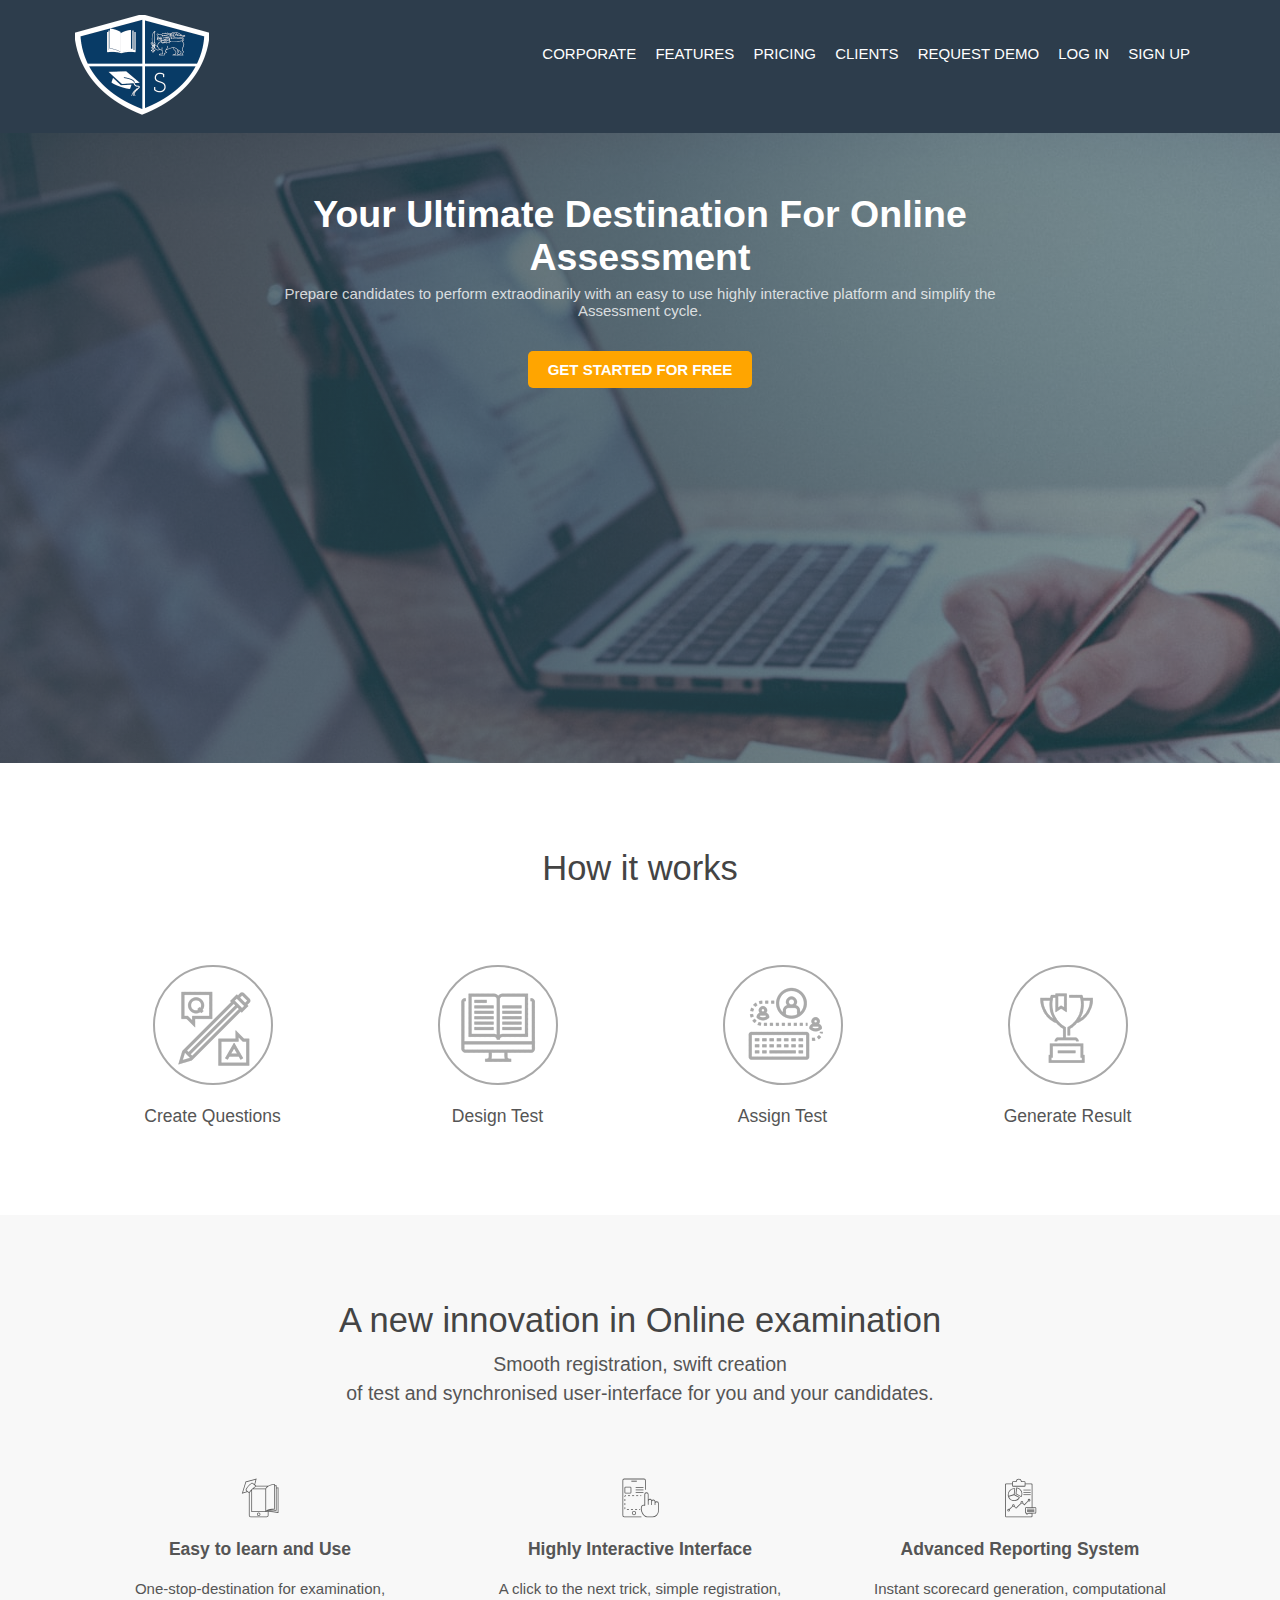
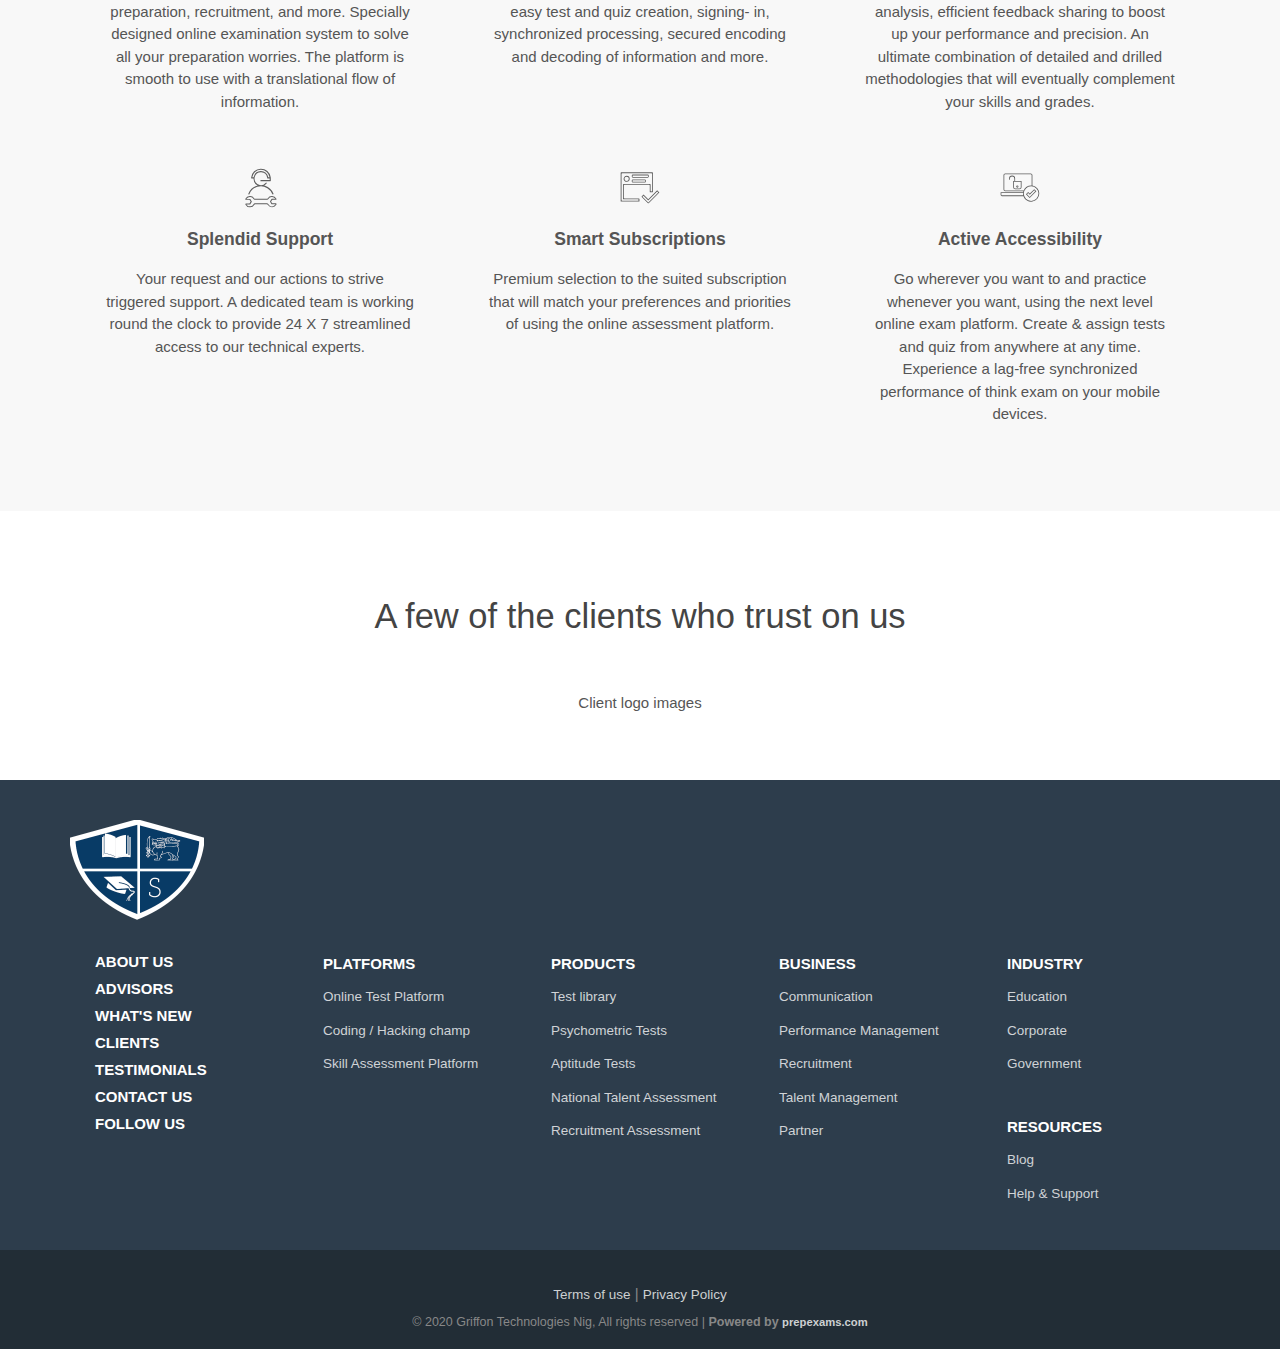
<file: index.html>
<!DOCTYPE html>
<html lang="en">
    <head>
        <meta charset="UTF-8">
        <title> Griffon Computer Based System Homepage</title>
        <link href="css/style.css" rel="stylesheet">
    </head>
    <body>
        <header>
            <div class="l-wrap">
                <img src="images/logo_200x200.png" alt="Griffon CBT Logo">
                <nav>
                    <ul>
                        <li> <a href="#">Corporate</a> </li>
                        <li><a href="#"> Features </a> </li>
                        <li> <a href="#">Pricing</a> </li>
                        <li> <a href="#">Clients</a> </li>
                        <li><a href="#">Request demo </a></li>
                        <li><a href="login.html">Log in</a></li>
                        <li> <a href="signup.html">Sign up</a> </li>
                    </ul>
                </nav>
            </div>     
        </header>

        <div class="main-hero">
            <div class="hero-text-container">
                <h1>Your ultimate destination for online Assessment</h1>
                <p>Prepare candidates to perform extraodinarily with an easy to use highly interactive platform and 
                    simplify the Assessment cycle.
                </p>

                <div class="call-for-action">
                    <a class="btn btn-primary btn-special" href="#">Get Started for free </a>
                </div>
            </div>
            
        </div>

        <main>
            <section class="how_it_works">
                <div class="l-wrap">
                    <div class="section-heading">
                        <h2> How it works</h2>
                    </div>

                    <div class="col-grid four-col-grid">
                        <div class="grid-item">
                            <div class="circle-product-img">
                                <div class="product_feature questions_database sprite3">
                                </div>
                            </div>
                            <h3>Create Questions</h3>
                        </div>
        
                        <div class="grid-item">
                            <div class="circle-product-img">
                                <div class="product_feature design_test sprite3">
                                </div>
                            </div>
                            <h3>Design Test</h3>
                        </div>
        
                        <div class="grid-item">
                            <div class="circle-product-img">
                                <div class="product_feature assign_test sprite3">
                                </div>
                            </div>
                            <h3>Assign Test</h3>
                        </div>
        
                        <div class="grid-item">
                            <div class="circle-product-img">
                                <div class="product_feature generate_result sprite3">
                                </div>
                            </div>
                            <h3>Generate Result</h3>
                        </div>
                    </div>
                    
                </div>
                
            </section>

            <section class="main-feature">
                <div class="l-wrap">
                    <div class="section-heading">
                        <h2>A new innovation in Online examination</h2>
                        <p> Smooth registration, swift creation <br> of test and synchronised user-interface for you 
                            and your candidates.
                        </p>
                    </div>

                    <div class="col-grid three-col-grid">

                        <div class="grid-item">
                            <div class="feature-img">
                                <img src="images/easylearning.svg" alt="Easy Learning">
                            </div>
                            <h3>Easy to learn and Use</h3>
                            <p>
                                One-stop-destination for examination, preparation, recruitment,
                                 and more. Specially designed online examination system to solve all 
                                 your preparation worries. The platform is smooth to use with a 
                                 translational flow of information.
                            </p>
                        </div>
    
                        <div class="grid-item">
                            <div class="feature-img">
                                <img src="images/highlyinteractivedesign.svg" alt="Higly Interactive">
                            </div>
                            <h3>Highly Interactive Interface</h3>
                            <p>
                                A click to the next trick, simple registration, easy test and quiz 
                                creation, signing- in, synchronized processing, secured encoding and
                                 decoding of information and more.
                            </p>
                        </div>
    
                        <div class="grid-item">
                            <div class="feature-img">
                                <img src="images/advancedreporting.svg" alt="Advanced Reporting">
                            </div>
                            <h3>Advanced Reporting System</h3>
                            <p>
                                Instant scorecard generation, computational analysis, efficient feedback
                                 sharing to boost up your performance and precision. An ultimate 
                                 combination of detailed and drilled methodologies that will eventually 
                                 complement your skills and grades.
                            </p>
                        </div>
    
                        <div class="grid-item">
                            <div class="feature-img">
                                <img src="images/technicalsupport.svg" alt="Technical Support">
                            </div>
                            <h3> Splendid Support </h3>
                            <p>
                                Your request and our actions to strive triggered support. 
                                A dedicated team is working round the clock to provide 24 X 7 
                                streamlined access to our technical experts.
                            </p>
                        </div>
    
                        <div class="grid-item">
                            <div class="feature-img">
                                <img src="images/smartsubscription.svg" alt="Smart Subscriptions">
                            </div>
                            <h3>Smart Subscriptions</h3>
                            <p>
                                Premium selection to the suited subscription that will match your 
                                preferences and priorities of using the online assessment platform.
                            </p>
                        </div>
    
                        <div class="grid-item">
                            <div class="feature-img">
                                <img src="images/activeaccessibility.svg" alt="Active Accessibility">
                            </div>
                            <h3>Active Accessibility</h3>
                            <p>
                                Go wherever you want to and practice whenever you want, using the next
                                 level online exam platform. Create & assign tests and quiz from anywhere 
                                 at any time. Experience a lag-free synchronized performance of think 
                                 exam on your mobile devices.
                            </p>
                        </div>
                    </div>
                </div>
            </section>

            <section>
                <div class="l-wrap">
                    <div class="section-heading">
                        <h2> A few of the clients who trust on us</h2>
                    </div>

                    <div>
                        <p> Client logo images </p>
                    </div>
                </div>
                
            </section>
            
        </main>

        <footer>
            <div class="l-wrap">
                <div>
                    <img src="images/logo_200x200.png" alt="Griffon CBT Logo">

                </div>
                <div class="col-grid five-col-grid">

                    <div class="grid-item">    
                        <ul class="higher-links">
                            <li> <a href="">About Us</a> </li>
                            <li> <a href="">Advisors</a> </li>
                            <li> <a href="">what's new</a> </li>
                            <li> <a href="">Clients</a> </li>
                            <li> <a href="">Testimonials</a> </li>
                            <li> <a href="">Contact Us</a> </li>
                            <li> Follow Us
                                <div>
    
                                </div>
                            </li>
                        </ul>
                    </div>
    
                    <div class="grid-item">
                        <ul class="footer-links">
                            <li> Platforms </li>
                            <li> <a href="">Online Test Platform</a> </li>
                            <li> <a href="">Coding / Hacking champ</a> </li>
                            <li> <a href="">Skill Assessment Platform </a></li>
                        </ul>
                    </div>
    
                    <div class="grid-item">
                        <ul class="footer-links">
                            <li>Products</li>
                            <li><a href="">Test library</a></li>
                            <li><a href="">Psychometric Tests</a></li>
                            <li><a href="">Aptitude Tests</a></li>
                            <li><a href="">National Talent Assessment</a></li>
                            <li><a href="">Recruitment Assessment</a></li>
                        </ul>
                    </div>
    
                    <div class="grid-item">
                        <ul class="footer-links">
                            <li>Business</li>
                            <li><a href="">Communication</a></li>
                            <li><a href="">Performance Management</a></li>
                            <li><a href="">Recruitment</a></li>
                            <li><a href="">Talent Management</a></li>
                            <li><a href="">Partner</a></li>
                        </ul>
                    </div>
    
                    <div class="grid-item">
                        <ul class="footer-links">
                            <li>Industry</li>
                            <li><a href="">Education</a></li>
                            <li><a href="">Corporate</a></li>
                            <li><a href="">Government</a></li>
                        </ul>
    
                        <ul class="footer-links m-t-30">
                            <li>Resources</li>
                            <li><a href="">Blog</a></li>
                            <li><a href="">Help & Support</a></li>
                        </ul>
                    </div>
                </div>
            </div>
        </footer>
        <div class="copyright-container">
            <div class="l-wrap">
                <p>
                    <a href="">Terms of use</a> | 
                    <a href="">Privacy Policy</a>
                </p>
                <small> &copy; 2020 Griffon Technologies Nig, All rights reserved | <strong> Powered by <a href="#">prepexams.com</a> </strong> </small>
            </div>
        </div>
        

    </body>
</html>
</file>
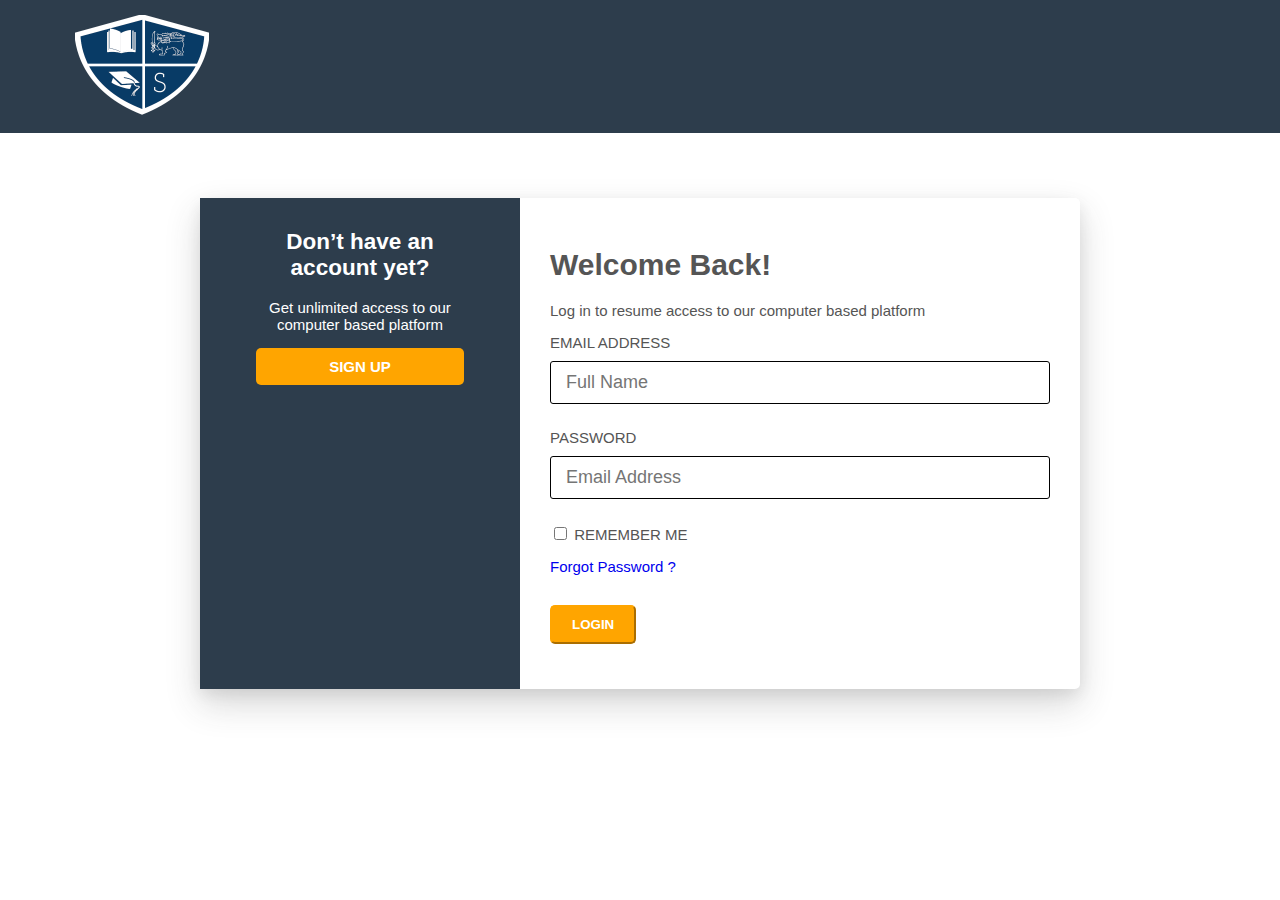
<file: login.html>
<!DOCTYPE html>
<html lang="en">
    <head>
        <meta charset="UTF-8" >
        <title> Create Account </title>
        <link href="css/style.css" rel="stylesheet">
    </head>

    <body>
        <header>
            <div class="l-wrap">
                <img src="images/logo_200x200.png" alt="Griffon CBT Logo">
            </div>     
        </header>

        <main>
            <div class="l-wrap registration-container">

                <div class="registration-holder">
                    <div class="registration-form-holder">
                        
                       <div>
                        <h1>Welcome Back! </h1>
                        <p>Log in to resume access to our computer based platform </p>
                       </div>

                        <form action="">

                            <div class="form-group">
                                <label for="full_name">Email Address </label>
                                <input type="text" class="form-control" name="full_name" placeholder="Full Name">
                            </div>
        
                            <div class="form-group">
                                <label for="email_address">Password</label>
                                <input type="email" class="form-control" name="email_address" placeholder="Email Address">
                            </div>

                            <div class="form-group">
                                <label for="remember_me">
                                    <input type="checkbox" name="remember_me" value="1"> Remember Me
                                </label>
                            </div>

                            <div>
                                <p> <a href="forget_password.html">Forgot Password ?</a></p>
                            </div>

                            <div class="form-group m-t-30">
                                <button class="btn btn-primary"> Login </button>
                            </div>
                        </form>
                    </div>

                    <div class="registration-sidebar">
                        <div>
                            <h2> Don’t have an account yet? </h2>
                            <p> Get unlimited access to our computer based platform </p>
                            <a class="btn btn-primary btn-wide" href="signup.html"> Sign Up </a>
                        </div>
                    </div>
                </div>
            </div>
        </main>
        
    </body>
</html>
</file>
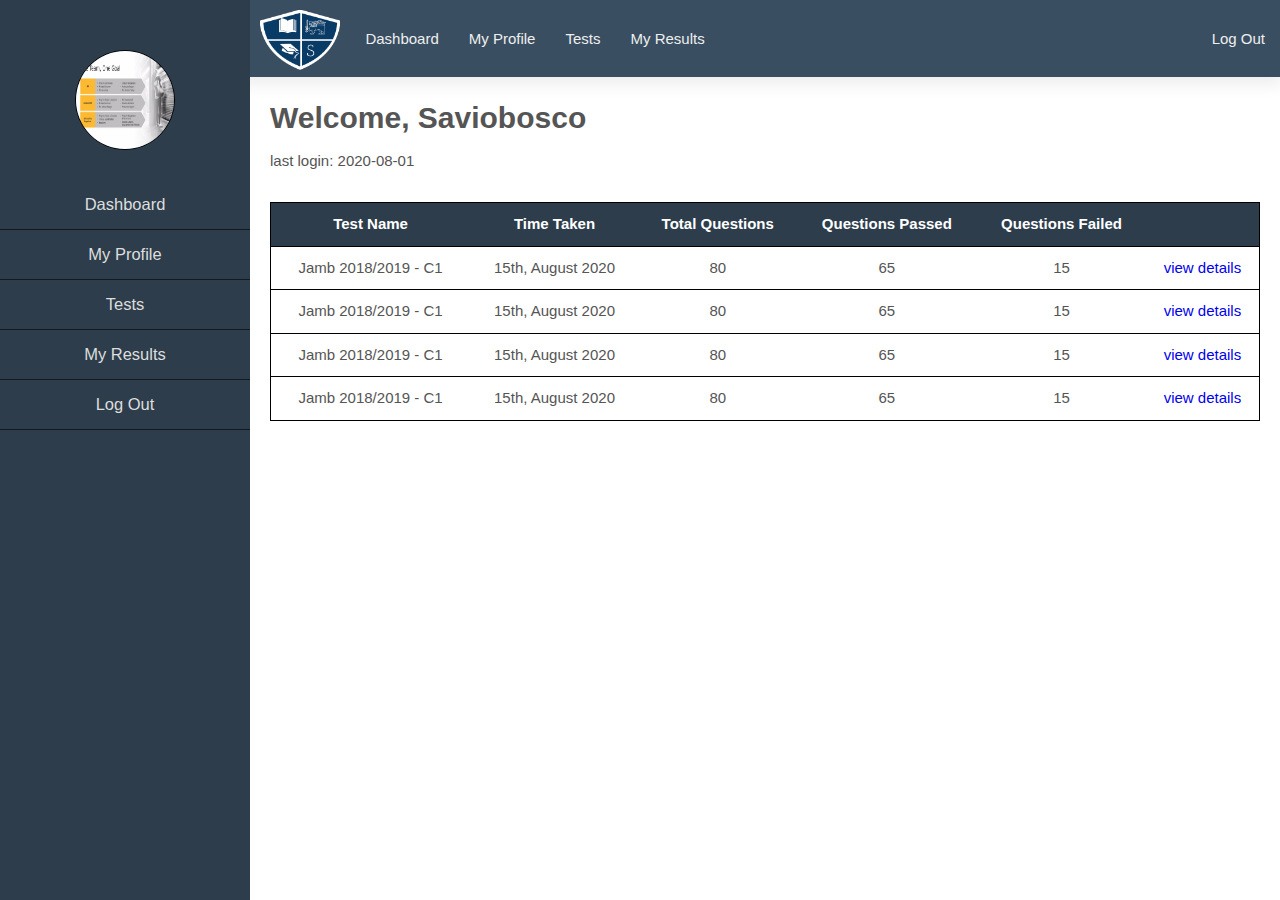
<file: my-results.html>
<!DOCTYPE html>
<html>
    <head>
        <meta charset="UTF-8">
        <title> Welcome Dashboard </title>
        <link rel="stylesheet" href="css/dashboard.css">
    </head>

    <body>
        <header class="top-header move-right">
            <div class="top-header-container">
                <div class="header-logo-holder">
                    <img src="images/logo_200x200.png" alt="Griffon CBT Logo">
                </div>
                <nav class="top-header-nav clearfix">
                    <ul>
                        <li> <a href="dashboard.html">Dashboard</a> </li>
                        <li> <a href="profile.html">My Profile</a> </li>
                        <li> <a href="tests.html"> Tests </a> </li>
                        <li> <a href="my-results.html">My Results </a> </li>
                        <li> <a href="#">Log Out</a> </li>
                    </ul>
                </nav>
            </div>
            
        </header>

        <div class="sidebar">
            <div class="sidebar-profile-img">
                <img src="./img/pic.png" alt="user avatar">
            </div>
            <div>
                <ul>
                    <li> <a href="dashboard.html">Dashboard</a></li>
                    <li><a href="profile.html">My Profile</a> </li>
                    <li><a href="tests.html">Tests</a></li>
                    <li><a href="my-results.html">My Results</a> </li>
                    <li><a href="#">Log Out</a> </li>
                </ul>
            </div>
        </div>

        <div class="content">
            <div class="l-wrap">
                <h1>Welcome, Saviobosco</h1>
                <p> last login: 2020-08-01 </p>
            </div>
            

            <div class="l-wrap m-t-30 ">
                <table class="table table-primary">
                    <thead>
                        <tr>
                            <th> Test Name </th>
                            <th> Time Taken </th>
                            <th> Total Questions </th>
                            <th> Questions Passed </th>
                            <th> Questions Failed </th>
                            <th></th>
                        </tr>
                    </thead>
                    <tbody>
                        <tr>
                            <td>Jamb 2018/2019 - C1</td>
                            <td> 15th, August 2020 </td>
                            <td> 80 </td>
                            <td> 65 </td>
                            <td> 15 </td>
                            <td> <a href="#"> view details </a> </td>
                        </tr>
                        <tr>
                            <td>Jamb 2018/2019 - C1</td>
                            <td> 15th, August 2020 </td>
                            <td> 80 </td>
                            <td> 65 </td>
                            <td> 15 </td>
                            <td> <a href="#"> view details </a> </td>
                        </tr>
                        <tr>
                            <td>Jamb 2018/2019 - C1</td>
                            <td> 15th, August 2020 </td>
                            <td> 80 </td>
                            <td> 65 </td>
                            <td> 15 </td>
                            <td> <a href="#"> view details </a> </td>
                        </tr>
                        <tr>
                            <td>Jamb 2018/2019 - C1</td>
                            <td> 15th, August 2020 </td>
                            <td> 80 </td>
                            <td> 65 </td>
                            <td> 15 </td>
                            <td> <a href="#"> view details </a> </td>
                        </tr>
                    </tbody>
                </table>
                

            </div>

            
        </div>

    </body>
</html>
</file>
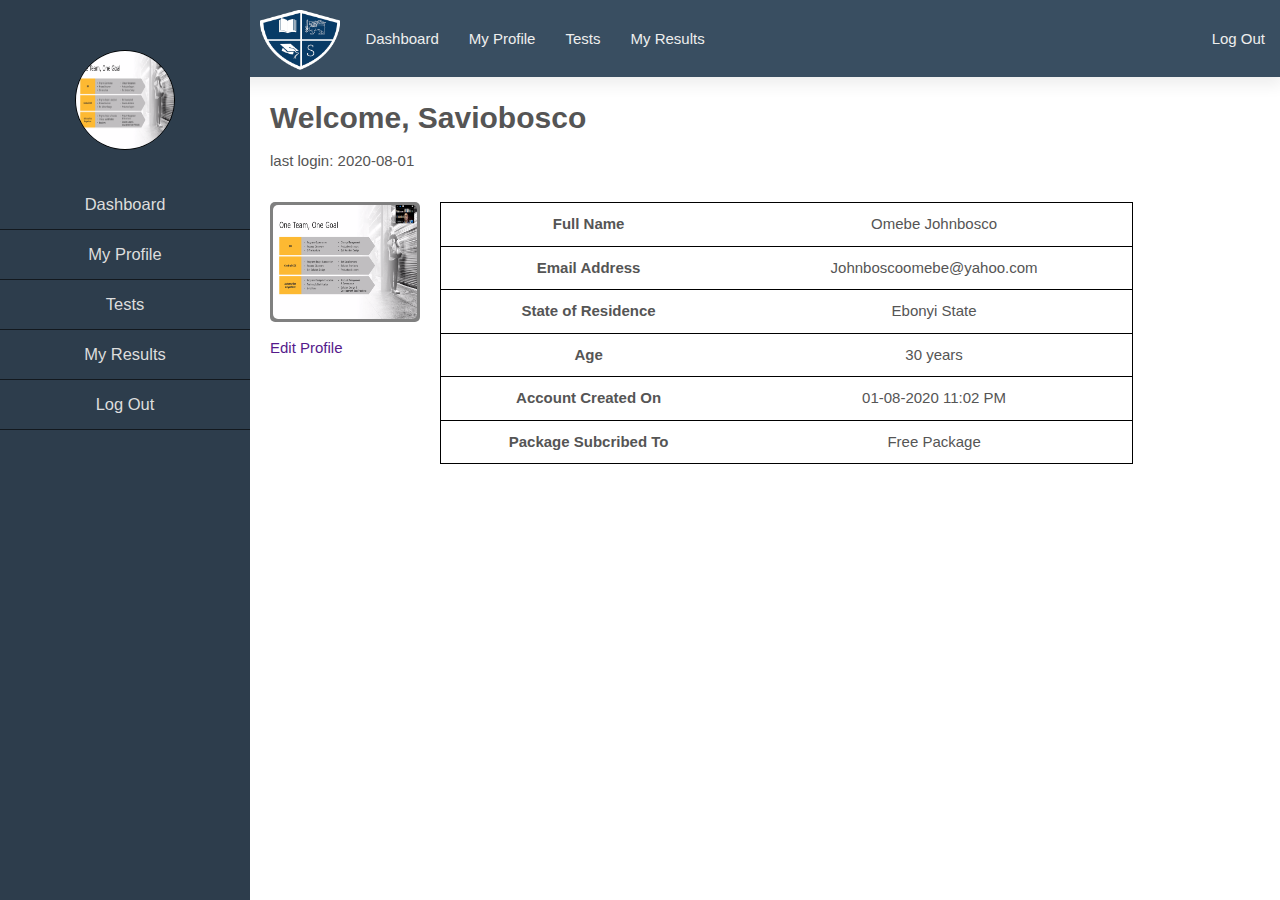
<file: profile.html>
<!DOCTYPE html>
<html>
    <head>
        <meta charset="UTF-8">
        <title> Welcome Dashboard </title>
        <link rel="stylesheet" href="css/dashboard.css">
    </head>

    <body>
        <header class="top-header move-right">
            <div class="top-header-container">
                <div class="header-logo-holder">
                    <img src="images/logo_200x200.png" alt="Griffon CBT Logo">
                </div>
                <nav class="top-header-nav clearfix">
                    <ul>
                        <li> <a href="dashboard.html">Dashboard</a> </li>
                        <li> <a href="profile.html">My Profile</a> </li>
                        <li> <a href="tests.html"> Tests </a> </li>
                        <li> <a href="my-results.html">My Results </a> </li>
                        <li> <a href="#">Log Out</a> </li>
                    </ul>
                </nav>
            </div>
            
        </header>

        <div class="sidebar">
            <div class="sidebar-profile-img">
                <img src="./img/pic.png" alt="user avatar">
            </div>
            <div>
                <ul>
                    <li> <a href="dashboard.html">Dashboard</a></li>
                    <li><a href="profile.html">My Profile</a> </li>
                    <li><a href="tests.html">Tests</a></li>
                    <li><a href="my-results.html">My Results</a> </li>
                    <li><a href="#">Log Out</a> </li>
                </ul>
            </div>
        </div>

        <div class="content">
            <div class="l-wrap">
                <h1>Welcome, Saviobosco</h1>
                <p> last login: 2020-08-01 </p>
            </div>
            

            <div class="l-wrap m-t-30 ">

                <div class="clearfix">
                    <div class="user-picture-container">
                        <div class="user-profile-picture">
                            <img src="./img/pic.png" alt="User Avatar">
                        </div>
                        <p><a class="btn btn-primary" href="">Edit Profile </a></p>
                    </div>
                    
    
                    <div class="user-profile-details">
                        <table class="table">
                            <tr>
                                <th> Full Name </th>
                                <td> Omebe Johnbosco </td>
                            </tr>
                            <tr>
                                <th> Email Address </th>
                                <td> Johnboscoomebe@yahoo.com </td>
                            </tr>
                            <tr>
                                <th> State of Residence </th>
                                <td> Ebonyi State</td>
                            </tr>
                            <tr>
                                <th> Age  </th>
                                <td> 30 years </th>
                            </tr>
                            <tr>
                                <th> Account Created On</th>
                                <td> 01-08-2020 11:02 PM </td>
                            </tr>
                            <tr>
                                <th> Package Subcribed To</th>
                                <td> Free Package </td>
                            </tr>
                        </table>
                    </div>
                </div>
                

            </div>

            
        </div>

    </body>
</html>
</file>
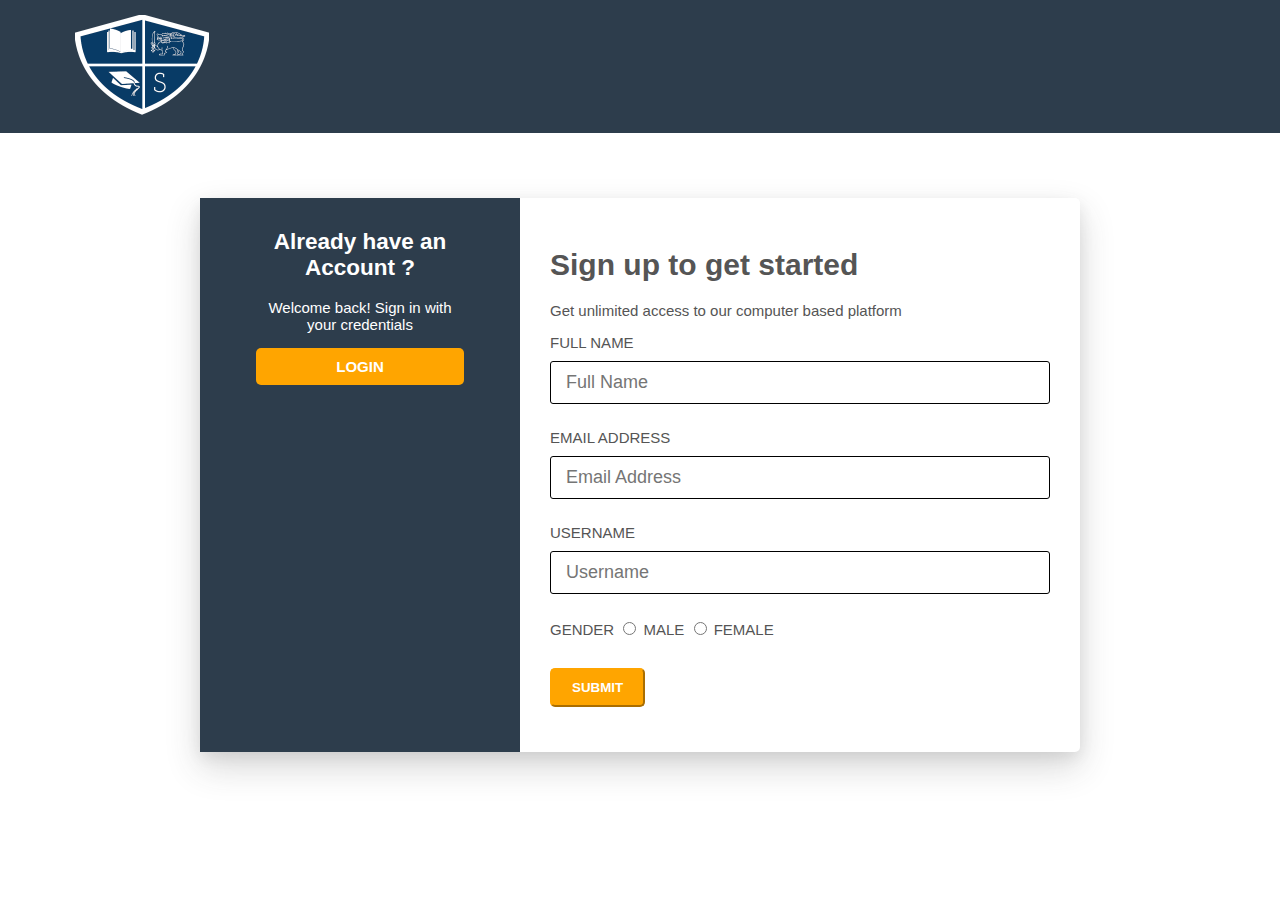
<file: signup.html>
<!DOCTYPE html>
<html lang="en">
    <head>
        <meta charset="UTF-8" >
        <title> Create Account </title>
        <link href="css/style.css" rel="stylesheet">
    </head>

    <body>
        <header>
            <div class="l-wrap">
                <img src="images/logo_200x200.png" alt="Griffon CBT Logo">
            </div>     
        </header>

        <main>
            <div class="l-wrap registration-container">

                <div class="registration-holder">
                    <div class="registration-form-holder">
                        
                       <div>
                        <h1>Sign up to get started </h1>
                        <p> Get unlimited access to our computer based platform </p>
                       </div>

                        <form action="">

                            <div class="form-group">
                                <label for="full_name">Full Name</label>
                                <input type="text" class="form-control" name="full_name" placeholder="Full Name">
                            </div>
        
                            <div class="form-group">
                                <label for="email_address">Email Address</label>
                                <input type="email" class="form-control" name="email_address" placeholder="Email Address">
                            </div>
        
                            <div class="form-group">
                                <label for="username">Username</label>
                                <input type="text" class="form-control" name="username" placeholder="Username">
                            </div>
        
                            <div class="form-group">
                                <label for="gender">Gender </label>
        
                                <label for="male">
                                    <input type="radio" id="male" name="gender" value="male" > Male
                                </label>
        
                                <label>
                                    <input type="radio" id="female" name="gender" value="female"> Female
                                </label>
                            </div>

                            <div class="form-group m-t-30">
                                <button class="btn btn-primary"> Submit </button>
                            </div>
                        </form>
                    </div>

                    <div class="registration-sidebar">
                        <div>
                            <h2> Already have an Account ?</h2>
                            <p>Welcome back! Sign in with your credentials </p>
                            <a class="btn btn-primary btn-wide" href="login.html"> Login </a>
                        </div>
                    </div>
                </div>
            </div>
        </main>
        
    </body>
</html>
</file>
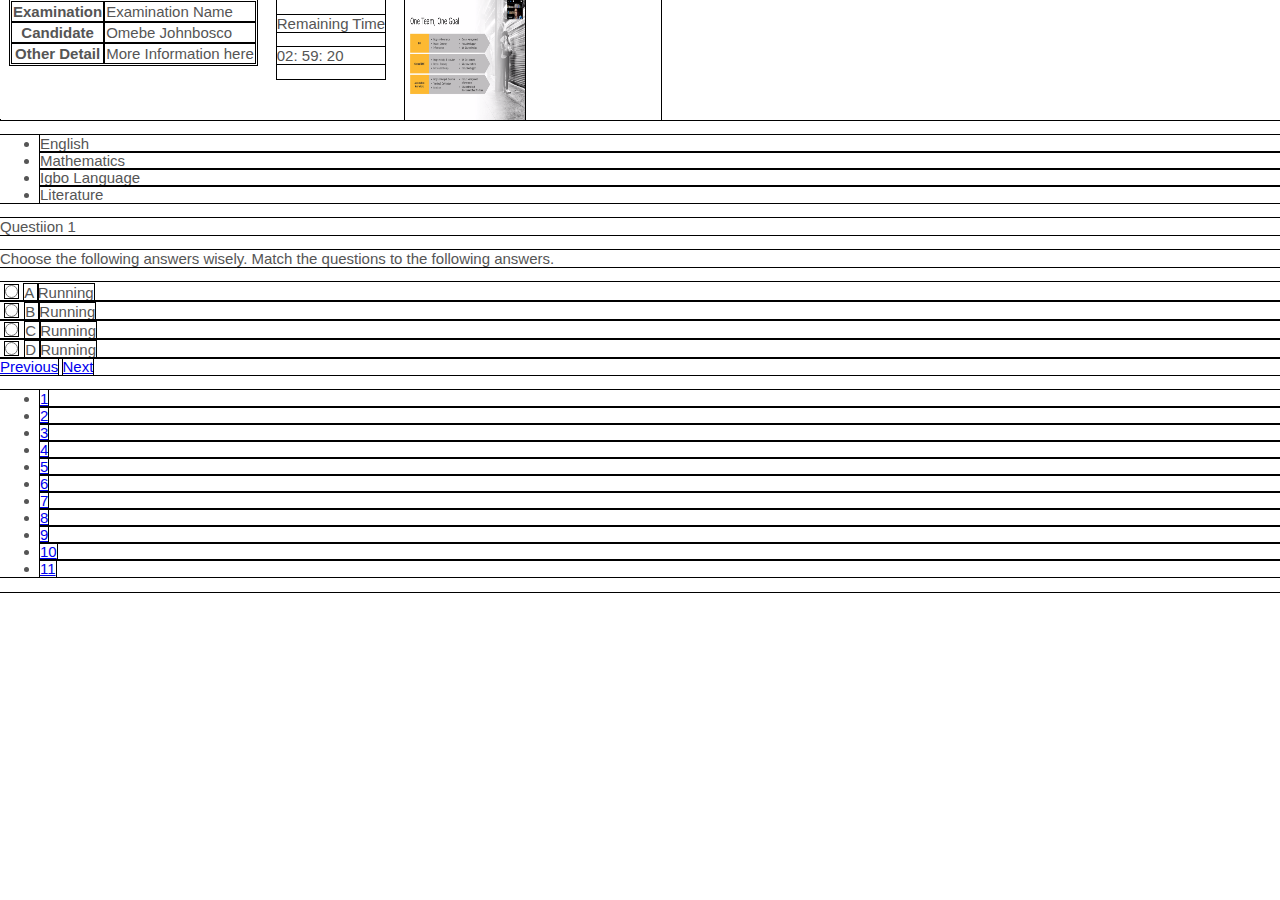
<file: test-template-1.html>
<!DOCTYPE html>
<html lang="en">
    <head>
        <meta charset="utf-8">
        <title> Test Template 1 </title>
        <link href="./css/test.css" rel="stylesheet">
    </head>
    <body>
        
    <div class="user-test-details-container">
        <div class="user-test-details">
            <table>
                <tr>
                    <th>Examination </th>
                    <td> Examination Name</td>
                </tr>
                <tr>
                    <th> Candidate</th>
                    <td> Omebe Johnbosco</td>
                </tr>
                <tr>
                    <th> Other Detail </th>
                    <td> More Information here </th>
                </tr>
            </table>
        </div>
    
        <div class="test-timer-container">
            <p> Remaining Time </p>
            <p> 02: 59: 20 </p>
        </div>
    
        <div class="user-test-picture-container">
            <div class="img">
                <img src="img/pic.png" alt="Omebe Johnbosco Photo">
            </div>
        </div>
    
    </div>

    <div>
        <ul>
            <li> English </li>
            <li> Mathematics</li>
            <li> Igbo Language </li>
            <li> Literature </li>
        </ul>

        <div>
            <div>
                <p> Questiion 1</p>
                <p>
                    Choose the following answers wisely. Match the questions to the following answers. 
                </p>

                <div>
                    <li>
                        <div>
                            <input type="radio"> <span> A </span> <span> Running </span>
                        </div>
                    </li>
                    <li>
                        <div>
                            <input type="radio"> <span> B </span> <span> Running </span>
                        </div>
                    </li>
                    <li>
                        <div>
                            <input type="radio"> <span> C </span> <span> Running </span>
                        </div>
                    </li>
                    <li>
                        <div>
                            <input type="radio"> <span> D </span> <span> Running </span>
                        </div>
                    </li>
                </div>
            </div>
        </div>

        <div>
            <a href="#"> Previous</a>
            <a href="#"> Next </a> 
        </div>
        <div>
            <ul>
                <li> <a href="#">1</a> </li>
                <li> <a href="#">2</a> </li>
                <li> <a href="#">3</a> </li>
                <li> <a href="#">4</a> </li>
                <li> <a href="#">5</a> </li>
                <li> <a href="#">6</a> </li>
                <li> <a href="#">7</a> </li>
                <li> <a href="#">8</a> </li>
                <li> <a href="#">9</a> </li>
                <li> <a href="#">10</a> </li>
                <li> <a href="#">11</a> </li>

            </ul>
        </div>
    </div>
    </body>
</html>
</file>
<file: css/style.css>
@charset "UTF-8";
html {
    box-sizing: border-box;
}

* ,
*:before,
*:after {
    box-sizing: inherit;
    /*outline: 1px dotted black; */
}

body {
    font-family: Arial, Helvetica, sans-serif;
    font-size: 15px;
    margin: 0;
    padding: 0;
    color: #555;
}

a:link {
    text-decoration: none;
}

/** Margins */
.m-t-20 {
    margin-top: 20px;
}

.m-t-30 {
    margin-top: 30px !important;
}

/** Layout grid */

.l-wrap {
    max-width: 1140px;
    margin-right: auto;
    margin-left: auto;
}

.l-wrap-fluid {
    width: 90%;
    margin-right: auto;
    margin-left: auto;
}

.grid-item {
    margin-left: 10px;
    margin-right: 10px;
}

/** Clearing floated children */
.three-col-grid:after {
    display: table;
    clear: both;
    content: '';
}
.col-grid:after {
    display: table;
    clear: both;
    content: '';
}

.three-col-grid .grid-item {
    width: calc((100% - 20px * 3) / 3);
    float: left;
}
/** For a 3-column grid */
/*.three-col-grid .grid-item:nth-child(3n + 3) {
    float: right;
}*/


/** For a 4-column grid */
.four-col-grid .grid-item {
    width: calc((100% - 20px * 4) / 4);
    float: left;
}

/** For a 5-column grid */
.five-col-grid .grid-item {
    width: calc((100% - 20px * 5) / 5);
    float: left;
}




/** btn */
.btn {
    background-color: gray;
    padding: 10px 20px;
    text-align: center;
    border-radius: 5px;
    color: #fff;
}

.btn-primary {
    background-color: orange;
    border-color: orange;
    text-transform: uppercase;
    font-weight: 600;
}

.btn-wide {
    display: inline-block;
    width: 100%;
}

.btn-special {
    text-transform: uppercase;
    line-height: 1.5em;
    font-weight: 600;
}



/** header style declarations */
header {
    background-color: #2d3d4c;
    color: #fff;
    padding: 1em 5em;
}

header nav {
    float: right;
    padding-top: 1em;
}
header nav ul {
    list-style: none;
    vertical-align: center;
}
header li {
    display: inline;
}
header nav li {
    margin-right: 15px;
    text-transform: uppercase;
}

header nav li a {
    color: #fff;
}

/** hero section */
.main-hero {
    background-image: linear-gradient(90deg, rgba(45, 61, 76, 0.7) 50%, rgba(45, 61, 76, 0.5)), url(../images/hero.jpg);
    height:70vh;
    padding-top: 50px;
}

.hero-text-container {
    margin: 10px auto;
    width: 60%;
    text-align: center;
}

.hero-text-container h1 {
    margin-top: 0;
    font-size: 250%;
    color: #fff;
    margin-bottom: 3px;
    text-transform: capitalize;
}

.hero-text-container h1 ~ p {
    color: rgba(255, 255, 255, 0.795);
    margin-top: 6px;
    font-size: 100%;
}
.hero-text-container .call-for-action {
    margin-top: 40px;
}


/** section */
section {
    padding-top: 80px;
    padding-bottom: 50px;
    text-align: center;
    line-height: 1.5em;
}

section h2 {
    font-size: 230%;
    font-weight: 500;
    text-align: center;
    margin: 0;
    color: #444;
    line-height: 1.5em;
}

.section-heading {
    text-align: center;
    margin-bottom: 50px;
}
.section-heading p {
    margin-top: 3px;
    line-height: 1.5em;
    font-size: 130%;
}
section div.grid-item {
    padding: 20px 25px;
}
section  h3 {
    margin-top: 0;
    font-weight: 700;
}
.main-feature {
    background-color: #f8f8f8;
}

.how_it_works h3 {
    font-weight: 400;
}

/** prduct features */
.circle-product-img {
    border: 2px solid #a8a8a8;
    display: inline-block;
    height: 120px;
    width: 120px;
    border-radius: 100%;
    margin-bottom: 20px;
}

.product_feature {
    border-radius: 100%;
    display: inline-block;
    height: 117px;
    width: 117px;
    transition: all .4s ease;
}

.sprite3 {
    background: url(../images/sprite3.png);
}

.questions_database {
    background-position: -109px 6px;
}

.design_test {
    background-position: -373px -88px;
}
.assign_test {
    background-position: -117px -94px;
}
.generate_result {
    background-position: -390px 8px;
}



section img {
    height: 40px;
}


.main-feature .feature-img {
    height: 40px;
    margin-bottom: 20px;
}



/** footer */
footer {
    background-color: #2d3d4c;
    padding-top: 40px;
    padding-bottom: 15px;
    color: #fff;
}

footer ul.higher-links {
    list-style: none;
    padding-left: 0;
}

footer div.grid-item {
    padding: 10px;
}
footer ul.higher-links li, ul.footer-links li:first-child {
    font-size: 100%;
    color: #fff;
    padding: 5px 5px;
    text-transform: uppercase;
    font-weight: 600;
}
footer ul.higher-links a {
    font-size: 1em;
    color: #fff;
}

ul.footer-links {
    list-style: none;
    padding-left: 0;
}
ul.footer-links li {
    padding: 5px;
    line-height: 1.5em;
}

footer a, .copyright-container a {
    color: #ffffffc7;
    font-size: 90%;
}

footer a:link {
    color: #ffffffc7;
}

footer a:visited {
    color: #ffffffc7;
}
footer a:focus {
    color: #fff;
}
footer a:hover {
    color: #fff;
}

.copyright-container {
    background-color: #222d36;
    text-align: center;
    padding-top: 30px;
    padding-bottom: 20px;
}
.copyright-container p {
    margin-bottom: 10px;
    margin-top: 5px;
}
.copyright-container p, .copyright-container small {
    color: #888;
}


/** Sign Up and Login */
.registration-container {
    padding: 50px 20px;
}

.registration-holder {
    width: 80%;
    margin: 1em auto;
    position: relative;
    border-top-right-radius: 5px;
    border-bottom-right-radius: 5px;
    box-shadow: 0 5px 15px 0 rgba(0, 0, 0, 0.07), 
                0 15px 35px 0 rgba(56, 56, 56, 0.2);
}

.registration-sidebar {
    background-color: #2d3d4c;
    position: absolute;
    left: 0;
    top: 0;
    bottom: 0;
    width: 320px;
    color: #fff;
    padding: 0.8em;
    text-align: center;
}

.registration-sidebar  div {
    width: 70%;
    margin: 1px auto;
}


.registration-form-holder {
    padding: 30px;
    margin-left: 320px;
}


.form-group {
    margin: 15px 0;
}

.form-control {
    width: 100%;
    padding: 10px 15px;
    margin: 10px 0;
    border-radius: 3px;
    border: 1px solid black;
    font-size: 1.2em;
}

.registration-form-holder label {
    text-transform: uppercase;
}
</file>
<file: css/dashboard.css>
html {
    box-sizing: border-box;
}

*,
*:before,
*:after {
    box-sizing: inherit;
    /*outline: 1px solid black;*/
}

body {
    font-family: Arial, Helvetica, sans-serif;
    font-size: 15px;
    margin: 0;
    padding: 0;
    color: #555;
    position: relative;
}

a:link {
    text-decoration: none;
}
.clearfix::after {
    display: table;
    clear: both;
    content: '';
}

/** margins */
.m-t-10 {
    margin-top: 10px;
}
.m-t-20 { margin-top: 20px;}
.m-t-30 { margin-top: 30px;}
.m-t-40 { margin-top: 40px;}

/** top header */
.top-header {
    background-color: #394e61;
    box-shadow: 0 5px 15px 3px rgba(0, 0, 0, 0.07);
}
.move-right .top-header-container {
    margin-left: 250px;
}

.top-header-container:after {
    display: table;
    clear: both;
    content: '';
}

.top-header-nav ul{
    list-style: none;
}
.top-header-nav > ul {
    margin: 0;
    width: 100%;
}
.top-header-nav ul li, .header-logo-holder {
    float: left;
}
.header-logo-holder {
    height: 60px;
}
.header-logo-holder img {
    height: 100%;
    margin: 10px 10px 0 10px;
}

.top-header-nav a {
    display: inline-block;
    color: #eee;
    padding: 30px 15px;
}
.top-header-nav li:last-child {
    float: right;
}

.top-header-nav a:focus,
.top-header-nav a:hover,
.top-header-nav a:active {
    background-color: #2d3d4c;
    color: #fff;
}


/** sidebar styles */
.sidebar {
    position: absolute;
    width: 250px;
    left: 0;
    top: 0;
    bottom: 0;
    background-color: #2d3d4c;
    height: 100vh;
}
.sidebar-profile-img {
    margin: 50px auto 30px auto;
    border-radius: 100%;
    height: 100px;
    width: 100px;
    border: 1px solid black;
    overflow: hidden;
}

.sidebar-profile-img img {
    width: 100%;
    height: 100%;
}

.sidebar ul {
    list-style: none;
    padding-left: 0;
}
.sidebar li {
    text-align: center;
    font-size: 110%;
}
.sidebar a {
    color: #ddd;
    display: inline-block;
    padding: 15px 15px;
    width: 100%;
    border-bottom: 1px solid #13191f;
}
.sidebar a:visited {
    color: #ddd;
}
.sidebar a:focus, .sidebar a:hover, .sidebar a:active {
    background-color: #24303b;
    color: #fff;
}

/** Main Content */
.content {
    margin-left: 250px;
    padding: 10px 20px 50px;
    line-height: 1.5em;
}

/** Layout grid */

.l-wrap {
    max-width: 1140px;
    margin-right: auto;
    margin-left: auto;
}

.l-wrap-fluid {
    width: 90%;
    margin-right: auto;
    margin-left: auto;
}

.grid-item {
    margin-left: 10px;
    margin-right: 10px;
}

/** Clearing floated children */
.col-grid:after {
    display: table;
    clear: both;
    content: '';
}

/** For a 4-column grid */
.four-col-grid .grid-item {
    width: calc((100% - 20px * 4) / 4);
    float: left;
}

.stat-widget {
    padding: 10px 20px;
    border-radius: 5px;
    box-shadow: 0 5px 15px 0 rgba(0, 0, 0, 0.07), 
                0 15px 35px 0 rgba(56, 56, 56, 0.2);
}
.stat-widget h2 {
    font-size: 160%;
    font-weight: 400;
    margin-bottom: 0;
}
.stat-widget p {
    font-size: 150%;
}
.stat-container {
    margin-top: 30px;
    margin-bottom: 50px;
}

/** Table style */
.table {
    width: 100%;
    border-collapse: collapse;
}
.table thead th {
    padding: 10px 5px;
}
.table tbody td {
    padding: 10px 5px;
}
.table tr {
    border: 1px solid black;
}
.table td {
    text-align: center;
}

/** table-primary */
.table-primary {
    border: 1px solid #2d3d4c;
}
.table-primary thead {
    background-color: #2d3d4c;
    color: #fff;
}

/** card */
.card {
    width: 100%;
    border: 1px solid #000;
}

.card .card-header {
    padding: 10px 15px;
}
.card .card-body {
    padding: 10px, 15px;
}

.card-primary {
    border-color: #2d3d4c;
}

.card-primary .card-header {
    background-color: #2d3d4c;
    color: #fff;
}

/** img-thumbnail */
.user-profile-picture {
    background-color: gray;
    border-radius: 5px;
    padding: 3px;
    height: 120px;
    max-height: 120px;
    width: 150px;
    max-width: 150px;
}
.user-profile-picture img {
    height: 100%;
    width: 100%;
    border-radius: 5px;
}
.user-picture-container, .user-profile-details {
    float: left;
}
.user-profile-picture {
    margin-right: 20px;
}
.user-profile-details {
    width: 70%;
}
</file>
<file: css/test.css>
html {
    box-sizing: border-box;
}

*,
*:before,
*:after {
    box-sizing: inherit;
    outline: 1px solid black;
}

body {
    font-family: Arial, Helvetica, sans-serif;
    font-size: 15px;
    margin: 0;
    padding: 0;
    color: #555;
    position: relative;
}

.user-test-details-container {

}
.user-test-details-container:after {
    display: table;
    clear: both;
    content: '';
}

.user-test-details,
.test-timer-container,
.user-test-picture-container {
    float: left;
    margin-left: 10px;
    margin-right: 10px;
}

.user-test-picture-container {
    width: 20%;
}
.user-test-picture-container .img {
    height: 120px;
    width: 120px;
}
.user-test-picture-container .img img {
    height: 100%;
    width: 100%;
}
</file>
